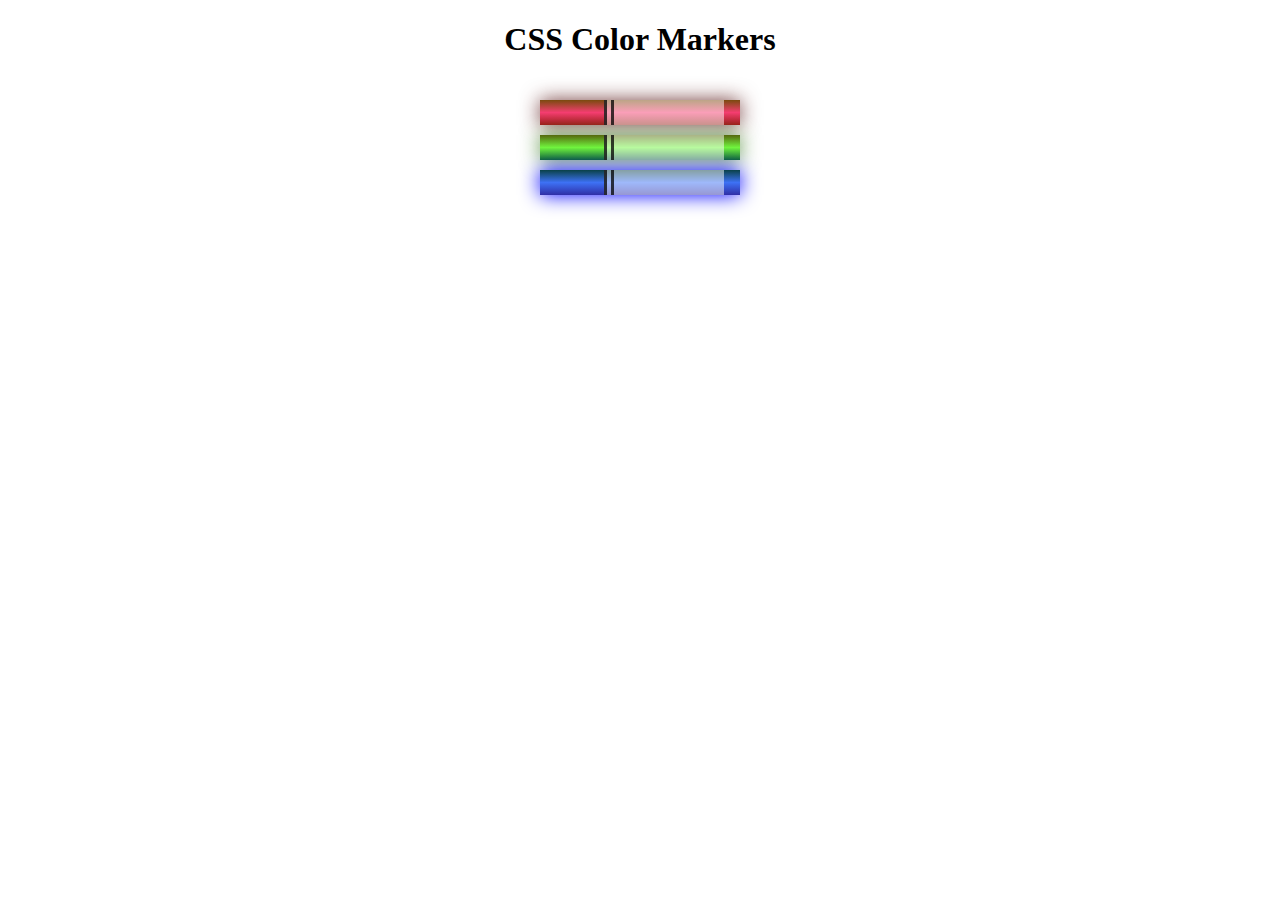
<file: CSS Color Markers/index.html>
<!DOCTYPE html>
<html lang="en">
  <head>
    <meta charset="utf-8">
    <meta name="viewport" content="width=device-width, initial-scale=1.0">
    <title>Colored Markers</title>
    <link rel="stylesheet" href="styles.css">
  </head>
  <body>
    <h1>CSS Color Markers</h1>
    <div class="container">
      <div class="marker red">
        <div class="cap"></div>
        <div class="sleeve"></div>
      </div>
      <div class="marker green">
        <div class="cap"></div>
        <div class="sleeve"></div>
      </div>
      <div class="marker blue">
        <div class="cap"></div>
        <div class="sleeve"></div>
      </div>
    </div>
  </body>
</html>
</file>
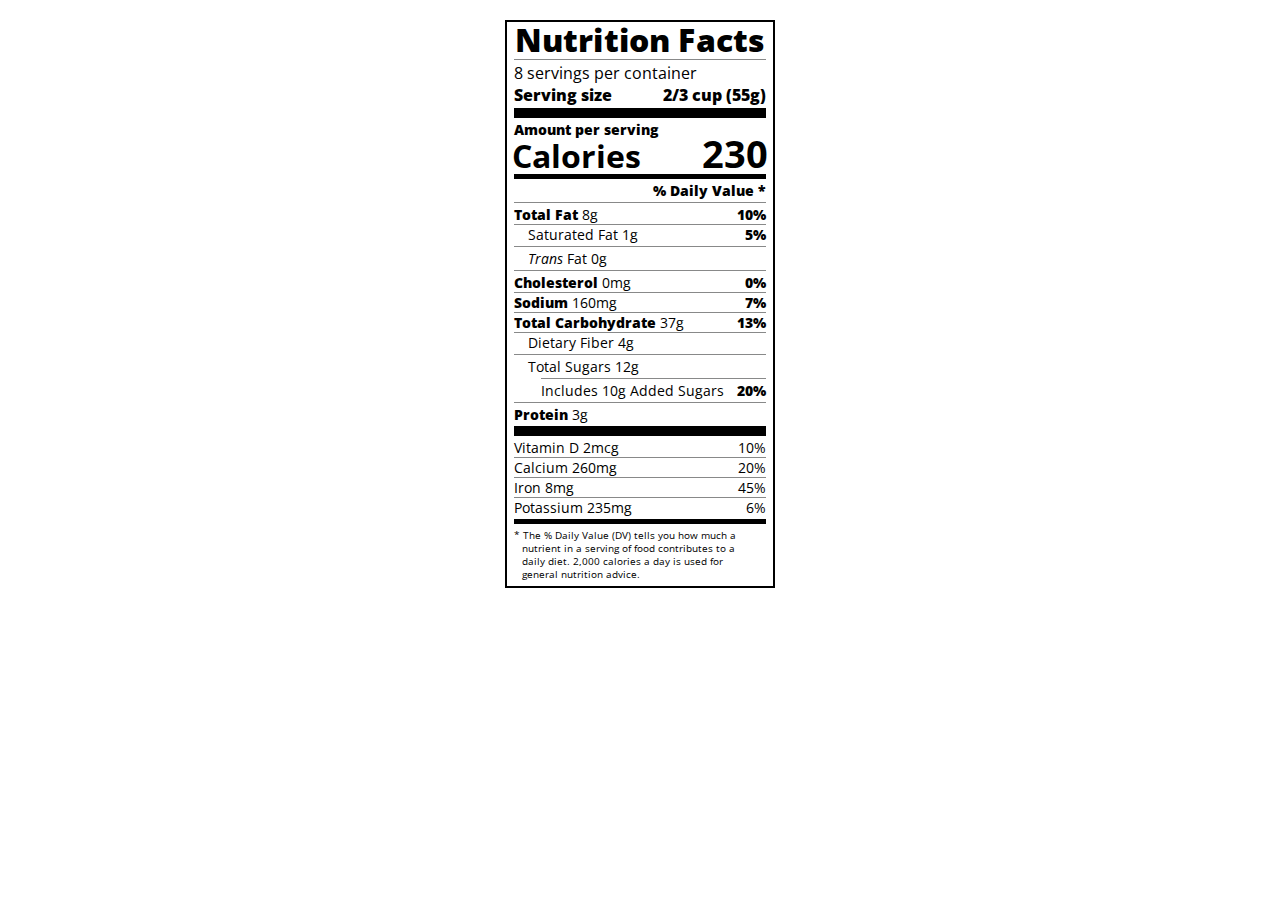
<file: Nutrition Label typography/index.html>
<!DOCTYPE html>
<html lang="en">

<head>
  <meta charset="UTF-8">
  <title>Nutrition Label</title>
  <link href="https://fonts.googleapis.com/css?family=Open+Sans:400,700,800" rel="stylesheet">
  <link href="./styles.css" rel="stylesheet">
</head>

<body>
  <div class="label">
    <header>
      <h1 class="bold">Nutrition Facts</h1>
      <div class="divider"></div>
      <p>8 servings per container</p>
      <p class="bold">Serving size <span>2/3 cup (55g)</span></p>
    </header>
    <div class="divider large"></div>
    <div class="calories-info">
      <div class="left-container">
        <h2 class="bold small-text">Amount per serving</h2>
        <p>Calories</p>
      </div>
      <span>230</span>
    </div>
    <div class="divider medium"></div>
    <div class="daily-value small-text">
      <p class="bold right no-divider">% Daily Value *</p>
      <div class="divider"></div>
      <p><span><span class="bold">Total Fat</span> 8g</span> <span class="bold">10%</span></p>
      <p class="indent no-divider">Saturated Fat 1g <span class="bold">5%</span></p>
      <div class="divider"></div>
      <p class="indent no-divider"><span><i>Trans</i> Fat 0g</span></p>
      <div class="divider"></div>
      <p><span><span class="bold">Cholesterol</span> 0mg</span> <span class="bold">0%</span></p>
      <p><span><span class="bold">Sodium</span> 160mg</span> <span class="bold">7%</span></p>
      <p><span><span class="bold">Total Carbohydrate</span> 37g</span> <span class="bold">13%</span></p>
      <p class="indent no-divider">Dietary Fiber 4g</p>
      <div class="divider"></div>
      <p class="indent no-divider">Total Sugars 12g</p>
      <div class="divider double-indent"></div>
      <p class="double-indent no-divider">Includes 10g Added Sugars <span class="bold">20%</span></p>
      <div class="divider"></div>
      <p class="no-divider"><span><span class="bold">Protein</span> 3g</span></p>
      <div class="divider large"></div>
      <p>Vitamin D 2mcg <span>10%</span></p>
      <p>Calcium 260mg <span>20%</span></p>
      <p>Iron 8mg <span>45%</span></p>
      <p class="no-divider">Potassium 235mg <span>6%</span></p>
    </div>
    <div class="divider medium"></div>
    <p class="note">* The % Daily Value (DV) tells you how much a nutrient in a serving of food contributes to a daily
      diet. 2,000 calories a day is used for general nutrition advice.</p>
  </div>
</body>
</html>
</file>
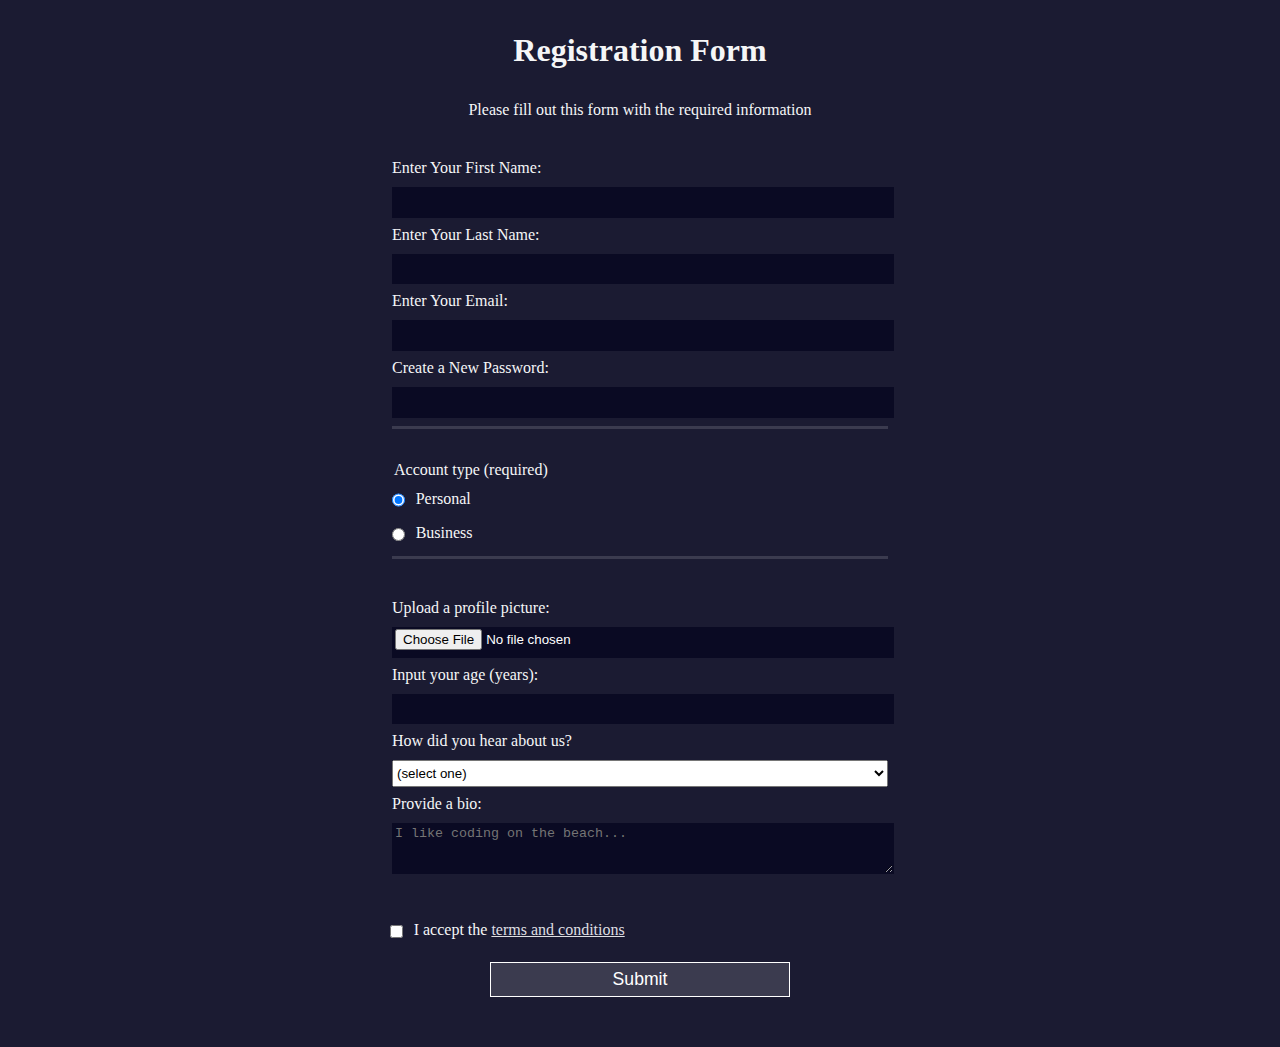
<file: Registration Form/index.html>
<!DOCTYPE html>
<html lang="en">
  <head>
    <meta charset="UTF-8">
    <title>Registration Form</title>
    <link rel="stylesheet" href="styles.css" />
  </head>
  <body>
    <h1>Registration Form</h1>
    <p>Please fill out this form with the required information</p>
    <form method="post" action='https://register-demo.freecodecamp.org'>
      <fieldset>
        <label for="first-name">Enter Your First Name: <input id="first-name" name="first-name" type="text" required /></label>
        <label for="last-name">Enter Your Last Name: <input id="last-name" name="last-name" type="text" required /></label>
        <label for="email">Enter Your Email: <input id="email" name="email" type="email" required /></label>
        <label for="new-password">Create a New Password: <input id="new-password" name="new-password" type="password" pattern="[a-z0-5]{8,}" required /></label>
      </fieldset>
      <fieldset>
        <legend>Account type (required)</legend>
        <label for="personal-account"><input id="personal-account" type="radio" name="account-type" class="inline" checked /> Personal</label>
        <label for="business-account"><input id="business-account" type="radio" name="account-type" class="inline" /> Business</label>
      </fieldset>
      <fieldset>
        <label for="profile-picture">Upload a profile picture: <input id="profile-picture" type="file" name="file" /></label>
        <label for="age">Input your age (years): <input id="age" type="number" name="age" min="13" max="120" /></label>
        <label for="referrer">How did you hear about us?
          <select id="referrer" name="referrer">
            <option value="">(select one)</option>
            <option value="1">freeCodeCamp News</option>
            <option value="2">freeCodeCamp YouTube Channel</option>
            <option value="3">freeCodeCamp Forum</option>
            <option value="4">Other</option>
          </select>
        </label>
        <label for="bio">Provide a bio:
          <textarea id="bio" name="bio" rows="3" cols="30" placeholder="I like coding on the beach..."></textarea>
        </label>
      </fieldset>
      <label for="terms-and-conditions">
        <input class="inline" id="terms-and-conditions" type="checkbox" required name="terms-and-conditions" /> I accept the <a href="https://www.freecodecamp.org/news/terms-of-service/">terms and conditions</a>
      </label>
      <input type="submit" value="Submit" />
    </form>
  </body>
</html>
</file>
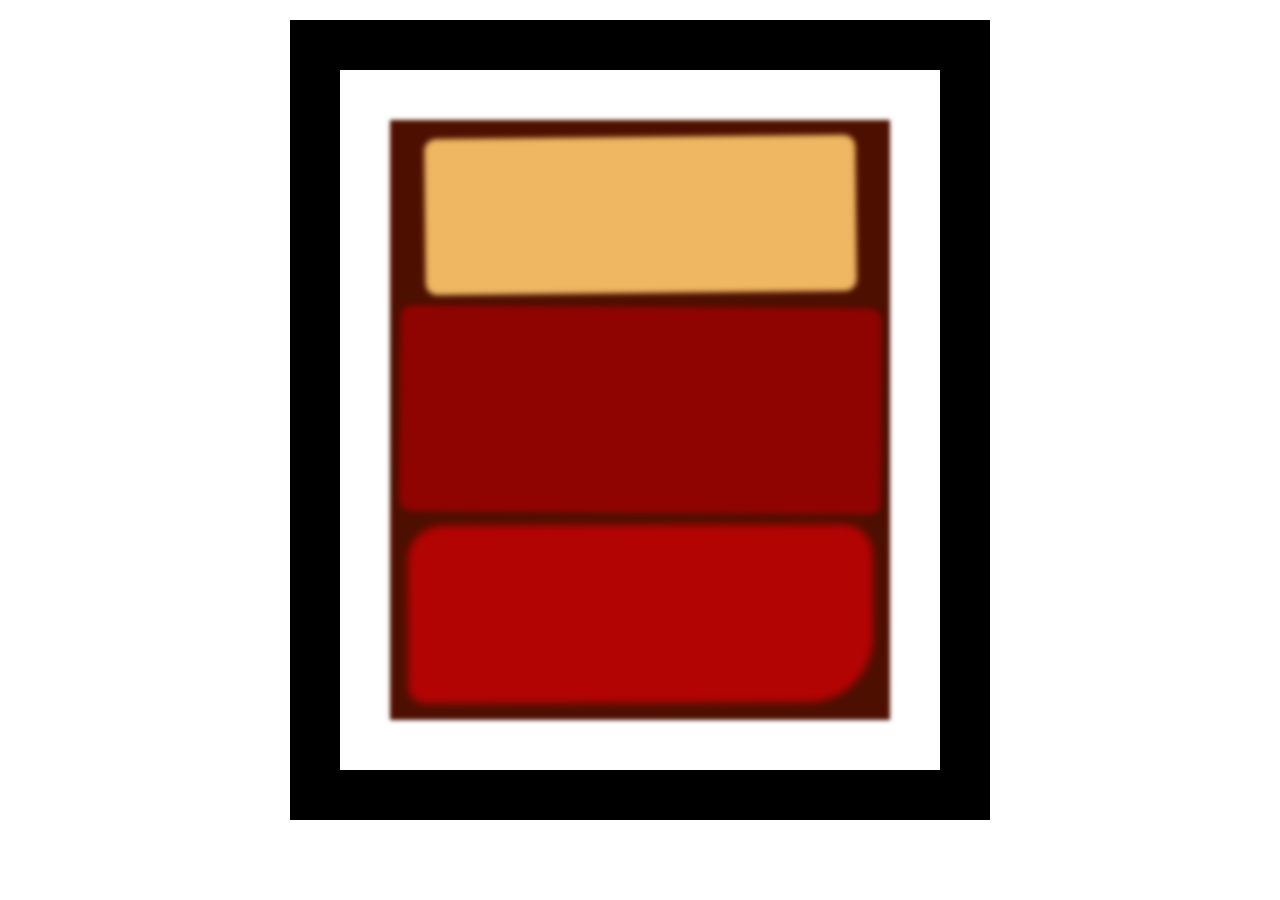
<file: Rothko Painting/index.html>
<!DOCTYPE html>
<html lang="en">
  <head>
    <meta charset="UTF-8">
    <title>Rothko Painting</title>
    <link href="./styles.css" rel="stylesheet">
  </head>
  <body>
    <div class="frame">
      <div class="canvas">
        <div class="one"></div>
        <div class="two"></div>
        <div class="three"></div>
      </div>
    </div>
  </body>
</html>
</file>
<file: CSS Color Markers/styles.css>
h1 {
  text-align: center;
}

.container {
  background-color: rgb(255, 255, 255);
  padding: 10px 0;
}

.marker {
  width: 200px;
  height: 25px;
  margin: 10px auto;
}

.cap {
  width: 60px;
  height: 25px;
}

.sleeve {
  width: 110px;
  height: 25px;
  background-color: rgba(255, 255, 255, 0.5);
  border-left: 10px double rgba(0, 0, 0, 0.75);
}

.cap, .sleeve {
  display: inline-block;
}

.red {
  background: linear-gradient(rgb(122, 74, 14), rgb(245, 62, 113), rgb(162, 27, 27));
  box-shadow: 0 0 20px 0 rgba(83, 14, 14, 0.8);
}

.green {
  background: linear-gradient(#55680D, #71F53E, #116C31);
  box-shadow: 0 0 20px 0 #3B7E20CC;
}
.blue {
  background: linear-gradient(hsl(186, 76%, 16%), hsl(223, 90%, 60%), hsl(240, 56%, 42%));
  box-shadow: 0 0 20px 0 blue;
}
</file>
<file: Nutrition Label typography/styles.css>
* {
  box-sizing: border-box;
}

html {
  font-size: 16px;
}

body {
  font-family: 'Open Sans', sans-serif;
}

.label {
  border: 2px solid black;
  width: 270px;
  margin: 20px auto;
  padding: 0 7px;
}

header h1 {
  text-align: center;
  margin: -4px 0;
  letter-spacing: 0.15px
}

p {
  margin: 0;
  display: flex;
  justify-content: space-between;
}

.divider {
  border-bottom: 1px solid #888989;
  margin: 2px 0;
}

.bold {
  font-weight: 800;
}

.large {
  height: 10px;
}

.large, .medium {
  background-color: black;
  border: 0;
}

.medium {
  height: 5px;
}

.small-text {
  font-size: 0.85rem;
}


.calories-info {
  display: flex;
  justify-content: space-between;
  align-items: flex-end;
}

.calories-info h2 {
  margin: 0;
}

.left-container p {
  margin: -5px -2px;
  font-size: 2em;
  font-weight: 700;
}

.calories-info span {
  margin: -7px -2px;
  font-size: 2.4em;
  font-weight: 700;
}

.right {
  justify-content: flex-end;
}

.indent {
  margin-left: 1em;
}

.double-indent {
  margin-left: 2em;
}

.daily-value p:not(.no-divider) {
  border-bottom: 1px solid #888989;
}

.note {
  font-size: 0.6rem;
  margin: 5px 0;
  padding: 0 8px;
  text-indent: -8px;
}
</file>
<file: Registration Form/styles.css>
body {
  width: 100%;
  height: 100vh;
  margin: 0;
  background-color: #1b1b32;
  color: #f5f6f7;
  font-family: Tahoma;
  font-size: 16px;
}
h1{
  margin: 1em auto;
  text-align: center;
}
 p{
  margin: 2em auto;
  text-align: center;
}

form {
  width: 60vw;
  max-width: 500px;
  min-width: 300px;
  margin: 0 auto;
  padding-bottom: 2em;
}

fieldset {
  border: none;
  padding: 0;
  margin-bottom: 2rem;
  border-bottom: 3px solid #3b3b4f;
}

fieldset:last-of-type {
  border-bottom: none;
}

label{
  display: block;
  margin: 0.5rem 0;
}

input,
textarea,
select {
  margin: 10px 0 0 0;
  width: 100%;
  min-height: 2em;
}

input, textarea {
  background-color: #0a0a23;
  border: 1px solid #0a0a23;
  color: #ffffff;
}

.inline {
  width: unset;
  margin: 0 0.5em 0 0;
  vertical-align: middle;
}

input[type="submit"] {
  display: block;
  width: 60%;
  margin: 1em auto;
  height: 2em;
  font-size: 1.1rem;
  background-color: #3b3b4f;
  border-color: white;
  min-width: 300px;
}

input[type="file"] {
  padding: 1px 2px;
}
.oop{
  margin-top: 0;
}
a{
  color: #dfdfe2;
}
</file>
<file: Rothko Painting/styles.css>
.canvas {
  width: 500px;
  height: 600px;
  background-color: #4d0f00;
  overflow: hidden;
  filter: blur(2px);
}

.frame {
  border: 50px solid black;
  width: 500px;
  padding: 50px;
  margin: 20px auto;
}

.one {
  width: 425px;
  height: 150px;
  background-color: #efb762;
  margin: 20px auto;
  box-shadow: 0 0 3px 3px #efb762;
  border-radius: 9px;
  transform: rotate(-0.6deg);
}

.two {
  width: 475px;
  height: 200px;
  background-color: #8f0401;
  margin: 0 auto 20px;
  box-shadow: 0 0 3px 3px #8f0401;
  border-radius: 8px 10px;
  transform: rotate(0.4deg);
}

.one, .two {
  filter: blur(1px);
}

.three {
  width: 91%;
  height: 28%;
  background-color: #b20403;
  margin: auto;
  filter: blur(2px);
  box-shadow: 0 0 5px 5px #b20403;
  border-radius: 30px 25px 60px 12px;
  transform: rotate(-0.2deg)
}
</file>
